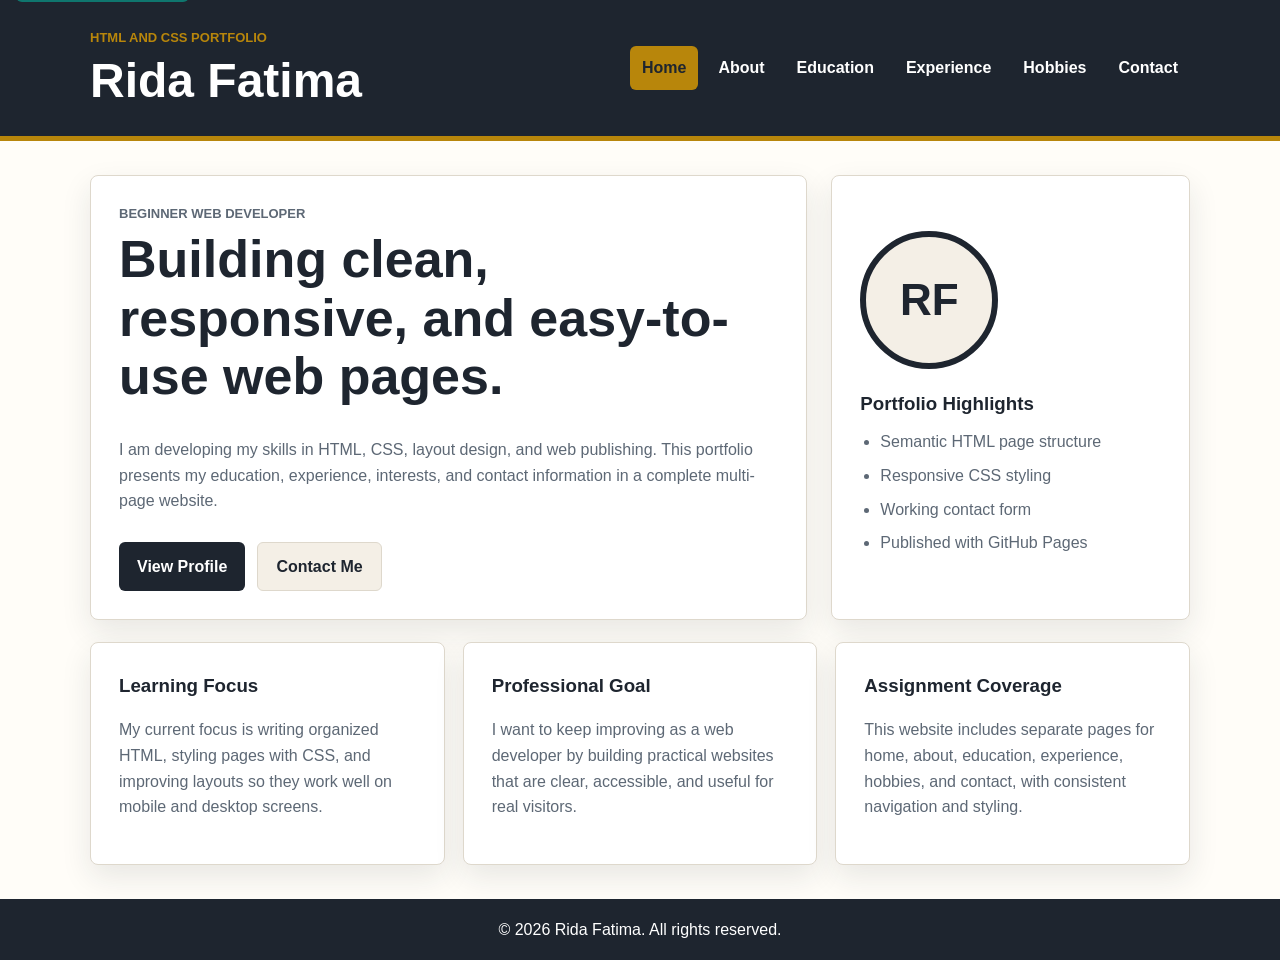
<file: index.html>
<!DOCTYPE html>
<html lang="en">
<head>
    <meta charset="UTF-8">
    <meta name="viewport" content="width=device-width, initial-scale=1.0">
    <meta name="description" content="Portfolio website for Rida Fatima, a beginner web developer learning HTML, CSS, responsive design, and user-friendly web layouts.">
    <title>Rida Fatima | Portfolio</title>
    <link rel="stylesheet" href="styles.css">
</head>
<body>
    <a class="skip-link" href="#main-content">Skip to main content</a>

    <header class="site-header">
        <div class="header-inner">
            <div>
                <p class="eyebrow">HTML and CSS Portfolio</p>
                <h1>Rida Fatima</h1>
            </div>
            <nav aria-label="Main navigation">
                <a class="active" href="./index.html" aria-current="page">Home</a>
                <a href="./ABOUT.html">About</a>
                <a href="./EDUCATION.html">Education</a>
                <a href="./EXPERIENCE.html">Experience</a>
                <a href="./HOBBIES.html">Hobbies</a>
                <a href="./CONTACT.html">Contact</a>
            </nav>
        </div>
    </header>

    <main id="main-content">
        <section class="hero">
            <div class="hero-content">
                <p class="eyebrow">Beginner Web Developer</p>
                <h2>Building clean, responsive, and easy-to-use web pages.</h2>
                <p>I am developing my skills in HTML, CSS, layout design, and web publishing. This portfolio presents my education, experience, interests, and contact information in a complete multi-page website.</p>
                <div class="hero-actions">
                    <a class="button" href="./ABOUT.html">View Profile</a>
                    <a class="button secondary" href="./CONTACT.html">Contact Me</a>
                </div>
            </div>
            <div class="profile-panel" aria-label="Profile summary">
                <div class="profile-placeholder">RF</div>
                <h3>Portfolio Highlights</h3>
                <ul>
                    <li>Semantic HTML page structure</li>
                    <li>Responsive CSS styling</li>
                    <li>Working contact form</li>
                    <li>Published with GitHub Pages</li>
                </ul>
            </div>
        </section>

        <section class="section-grid" aria-label="Portfolio overview">
            <article class="info-card">
                <h3>Learning Focus</h3>
                <p>My current focus is writing organized HTML, styling pages with CSS, and improving layouts so they work well on mobile and desktop screens.</p>
            </article>
            <article class="info-card">
                <h3>Professional Goal</h3>
                <p>I want to keep improving as a web developer by building practical websites that are clear, accessible, and useful for real visitors.</p>
            </article>
            <article class="info-card">
                <h3>Assignment Coverage</h3>
                <p>This website includes separate pages for home, about, education, experience, hobbies, and contact, with consistent navigation and styling.</p>
            </article>
        </section>
    </main>

    <footer>
        <p>&copy; 2026 Rida Fatima. All rights reserved.</p>
    </footer>
</body>
</html>
</file>
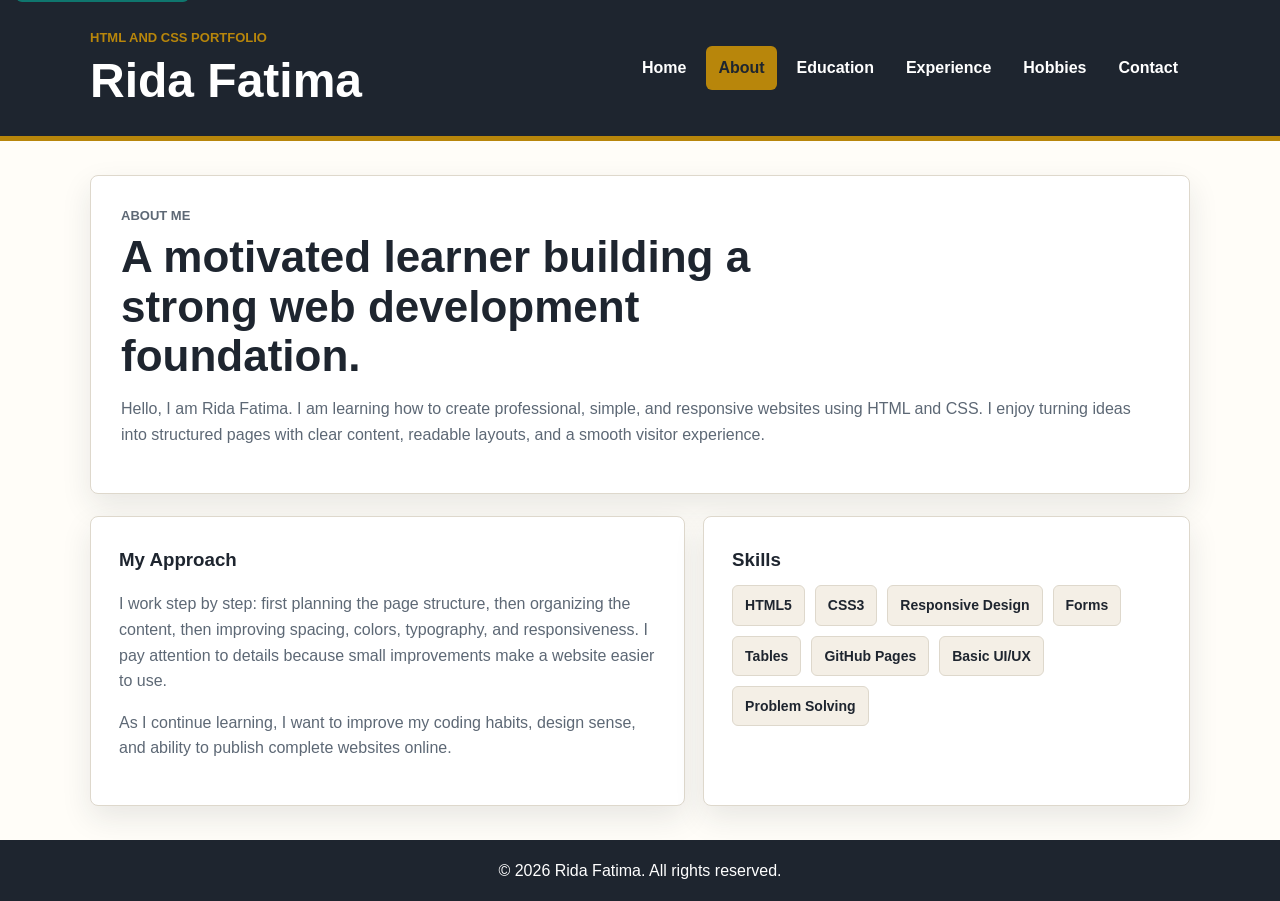
<file: ABOUT.html>
<!DOCTYPE html>
<html lang="en">
<head>
    <meta charset="UTF-8">
    <meta name="viewport" content="width=device-width, initial-scale=1.0">
    <meta name="description" content="About Rida Fatima, a beginner web developer focused on HTML, CSS, responsive design, and clean website layouts.">
    <title>About | Rida Fatima Portfolio</title>
    <link rel="stylesheet" href="styles.css">
</head>
<body>
    <a class="skip-link" href="#main-content">Skip to main content</a>

    <header class="site-header">
        <div class="header-inner">
            <div>
                <p class="eyebrow">HTML and CSS Portfolio</p>
                <h1>Rida Fatima</h1>
            </div>
            <nav aria-label="Main navigation">
                <a href="./index.html">Home</a>
                <a class="active" href="./ABOUT.html" aria-current="page">About</a>
                <a href="./EDUCATION.html">Education</a>
                <a href="./EXPERIENCE.html">Experience</a>
                <a href="./HOBBIES.html">Hobbies</a>
                <a href="./CONTACT.html">Contact</a>
            </nav>
        </div>
    </header>

    <main id="main-content">
        <section class="page-intro">
            <p class="eyebrow">About Me</p>
            <h2>A motivated learner building a strong web development foundation.</h2>
            <p>Hello, I am Rida Fatima. I am learning how to create professional, simple, and responsive websites using HTML and CSS. I enjoy turning ideas into structured pages with clear content, readable layouts, and a smooth visitor experience.</p>
        </section>

        <section class="two-column">
            <article class="panel">
                <h3>My Approach</h3>
                <p>I work step by step: first planning the page structure, then organizing the content, then improving spacing, colors, typography, and responsiveness. I pay attention to details because small improvements make a website easier to use.</p>
                <p>As I continue learning, I want to improve my coding habits, design sense, and ability to publish complete websites online.</p>
            </article>

            <article class="panel">
                <h3>Skills</h3>
                <div class="skills-list" aria-label="Skill list">
                    <span class="skill">HTML5</span>
                    <span class="skill">CSS3</span>
                    <span class="skill">Responsive Design</span>
                    <span class="skill">Forms</span>
                    <span class="skill">Tables</span>
                    <span class="skill">GitHub Pages</span>
                    <span class="skill">Basic UI/UX</span>
                    <span class="skill">Problem Solving</span>
                </div>
            </article>
        </section>
    </main>

    <footer>
        <p>&copy; 2026 Rida Fatima. All rights reserved.</p>
    </footer>
</body>
</html>
</file>
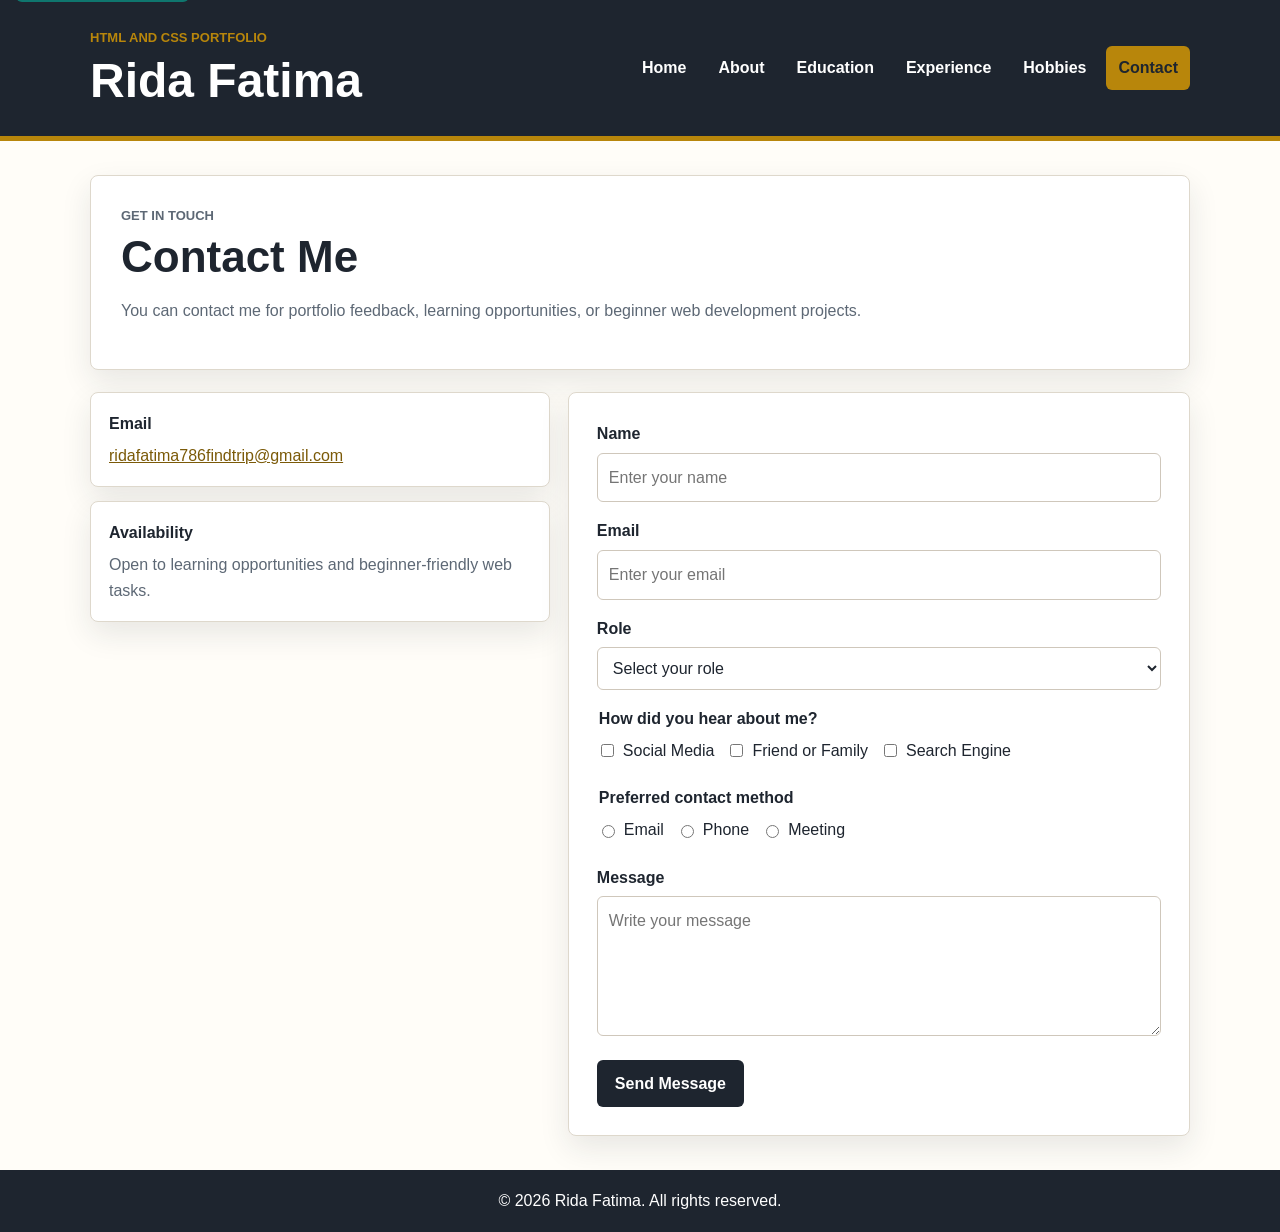
<file: CONTACT.html>
<!DOCTYPE html>
<html lang="en">
<head>
    <meta charset="UTF-8">
    <meta name="viewport" content="width=device-width, initial-scale=1.0">
    <meta name="description" content="Contact form and contact details for Rida Fatima.">
    <title>Contact | Rida Fatima Portfolio</title>
    <link rel="stylesheet" href="styles.css">
</head>
<body>
    <a class="skip-link" href="#main-content">Skip to main content</a>

    <header class="site-header">
        <div class="header-inner">
            <div>
                <p class="eyebrow">HTML and CSS Portfolio</p>
                <h1>Rida Fatima</h1>
            </div>
            <nav aria-label="Main navigation">
                <a href="./index.html">Home</a>
                <a href="./ABOUT.html">About</a>
                <a href="./EDUCATION.html">Education</a>
                <a href="./EXPERIENCE.html">Experience</a>
                <a href="./HOBBIES.html">Hobbies</a>
                <a class="active" href="./CONTACT.html" aria-current="page">Contact</a>
            </nav>
        </div>
    </header>

    <main id="main-content">
        <section class="page-intro">
            <p class="eyebrow">Get In Touch</p>
            <h2>Contact Me</h2>
            <p>You can contact me for portfolio feedback, learning opportunities, or beginner web development projects.</p>
        </section>

        <section class="contact-layout">
            <div class="contact-details">
                <article class="contact-card">
                    <strong>Email</strong>
                    <a href="mailto:ridafatima786findtrip@gmail.com">ridafatima786findtrip@gmail.com</a>
                </article>
                <article class="contact-card">
                    <strong>Availability</strong>
                    <p>Open to learning opportunities and beginner-friendly web tasks.</p>
                </article>
            </div>

            <form action="https://formsubmit.co/ridafatima786findtrip@gmail.com" method="POST">
                <input type="hidden" name="_subject" value="New portfolio contact message">
                <input type="hidden" name="_captcha" value="false">
                <input type="hidden" name="_template" value="table">

                <div class="form-group">
                    <label for="name">Name</label>
                    <input type="text" id="name" name="name" placeholder="Enter your name" autocomplete="name" required>
                </div>

                <div class="form-group">
                    <label for="email">Email</label>
                    <input type="email" id="email" name="email" placeholder="Enter your email" autocomplete="email" required>
                </div>

                <div class="form-group">
                    <label for="role">Role</label>
                    <select id="role" name="role" required>
                        <option value="">Select your role</option>
                        <option value="Student">Student</option>
                        <option value="Professional">Professional</option>
                        <option value="Employer">Employer</option>
                        <option value="Teacher">Teacher</option>
                        <option value="Other">Other</option>
                    </select>
                </div>

                <fieldset class="form-group">
                    <legend>How did you hear about me?</legend>
                    <div class="option-group">
                        <label><input type="checkbox" name="source" value="Social Media"> Social Media</label>
                        <label><input type="checkbox" name="source" value="Friend or Family"> Friend or Family</label>
                        <label><input type="checkbox" name="source" value="Search Engine"> Search Engine</label>
                    </div>
                </fieldset>

                <fieldset class="form-group">
                    <legend>Preferred contact method</legend>
                    <div class="option-group">
                        <label><input type="radio" name="contact_method" value="Email" required> Email</label>
                        <label><input type="radio" name="contact_method" value="Phone"> Phone</label>
                        <label><input type="radio" name="contact_method" value="Meeting"> Meeting</label>
                    </div>
                </fieldset>

                <div class="form-group">
                    <label for="message">Message</label>
                    <textarea id="message" name="message" placeholder="Write your message" required></textarea>
                </div>

                <button type="submit">Send Message</button>
            </form>
        </section>
    </main>

    <footer>
        <p>&copy; 2026 Rida Fatima. All rights reserved.</p>
    </footer>
</body>
</html>
</file>
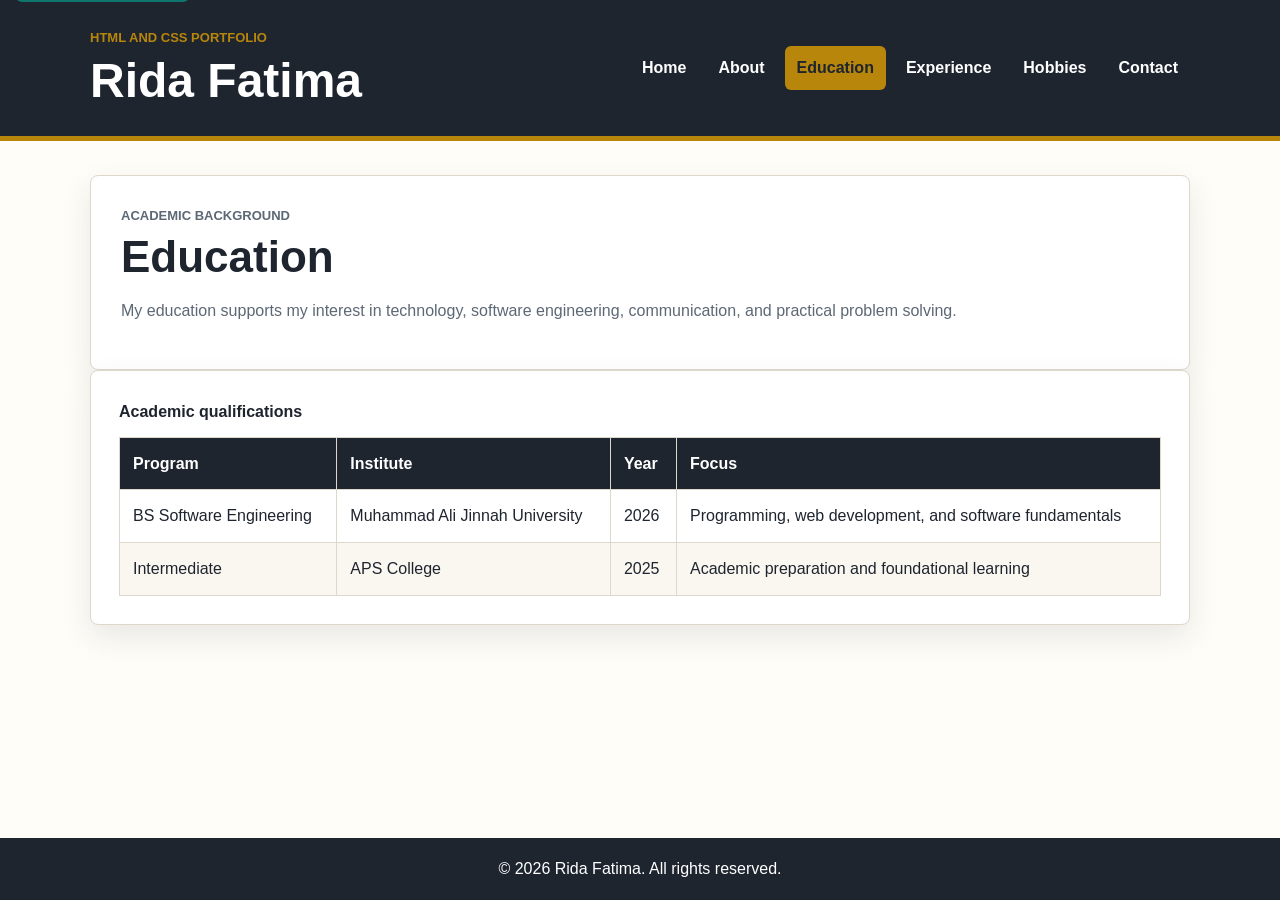
<file: EDUCATION.html>
<!DOCTYPE html>
<html lang="en">
<head>
    <meta charset="UTF-8">
    <meta name="viewport" content="width=device-width, initial-scale=1.0">
    <meta name="description" content="Education details for Rida Fatima, including software engineering studies and academic background.">
    <title>Education | Rida Fatima Portfolio</title>
    <link rel="stylesheet" href="styles.css">
</head>
<body>
    <a class="skip-link" href="#main-content">Skip to main content</a>

    <header class="site-header">
        <div class="header-inner">
            <div>
                <p class="eyebrow">HTML and CSS Portfolio</p>
                <h1>Rida Fatima</h1>
            </div>
            <nav aria-label="Main navigation">
                <a href="./index.html">Home</a>
                <a href="./ABOUT.html">About</a>
                <a class="active" href="./EDUCATION.html" aria-current="page">Education</a>
                <a href="./EXPERIENCE.html">Experience</a>
                <a href="./HOBBIES.html">Hobbies</a>
                <a href="./CONTACT.html">Contact</a>
            </nav>
        </div>
    </header>

    <main id="main-content">
        <section class="page-intro">
            <p class="eyebrow">Academic Background</p>
            <h2>Education</h2>
            <p>My education supports my interest in technology, software engineering, communication, and practical problem solving.</p>
        </section>

        <section class="panel table-panel">
            <div class="table-wrapper">
                <table>
                    <caption>Academic qualifications</caption>
                    <thead>
                        <tr>
                            <th scope="col">Program</th>
                            <th scope="col">Institute</th>
                            <th scope="col">Year</th>
                            <th scope="col">Focus</th>
                        </tr>
                    </thead>
                    <tbody>
                        <tr>
                            <td>BS Software Engineering</td>
                            <td>Muhammad Ali Jinnah University</td>
                            <td>2026</td>
                            <td>Programming, web development, and software fundamentals</td>
                        </tr>
                        <tr>
                            <td>Intermediate</td>
                            <td>APS College</td>
                            <td>2025</td>
                            <td>Academic preparation and foundational learning</td>
                        </tr>
                    </tbody>
                </table>
            </div>
        </section>
    </main>

    <footer>
        <p>&copy; 2026 Rida Fatima. All rights reserved.</p>
    </footer>
</body>
</html>
</file>
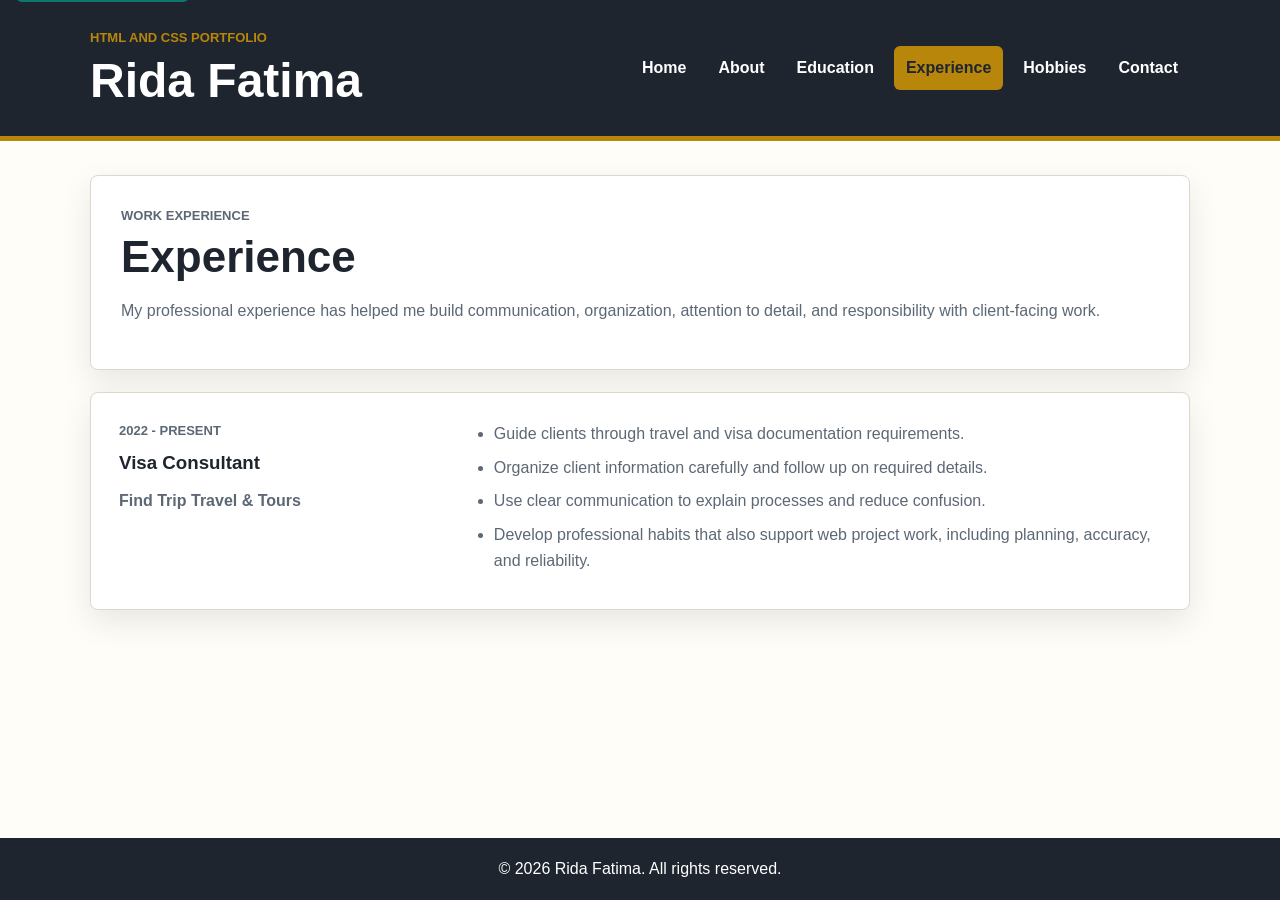
<file: EXPERIENCE.html>
<!DOCTYPE html>
<html lang="en">
<head>
    <meta charset="UTF-8">
    <meta name="viewport" content="width=device-width, initial-scale=1.0">
    <meta name="description" content="Experience details for Rida Fatima, including professional communication, documentation, and client support experience.">
    <title>Experience | Rida Fatima Portfolio</title>
    <link rel="stylesheet" href="styles.css">
</head>
<body>
    <a class="skip-link" href="#main-content">Skip to main content</a>

    <header class="site-header">
        <div class="header-inner">
            <div>
                <p class="eyebrow">HTML and CSS Portfolio</p>
                <h1>Rida Fatima</h1>
            </div>
            <nav aria-label="Main navigation">
                <a href="./index.html">Home</a>
                <a href="./ABOUT.html">About</a>
                <a href="./EDUCATION.html">Education</a>
                <a class="active" href="./EXPERIENCE.html" aria-current="page">Experience</a>
                <a href="./HOBBIES.html">Hobbies</a>
                <a href="./CONTACT.html">Contact</a>
            </nav>
        </div>
    </header>

    <main id="main-content">
        <section class="page-intro">
            <p class="eyebrow">Work Experience</p>
            <h2>Experience</h2>
            <p>My professional experience has helped me build communication, organization, attention to detail, and responsibility with client-facing work.</p>
        </section>

        <section class="timeline">
            <article class="timeline-item">
                <div>
                    <p class="eyebrow">2022 - Present</p>
                    <h3>Visa Consultant</h3>
                    <p class="company">Find Trip Travel & Tours</p>
                </div>
                <ul>
                    <li>Guide clients through travel and visa documentation requirements.</li>
                    <li>Organize client information carefully and follow up on required details.</li>
                    <li>Use clear communication to explain processes and reduce confusion.</li>
                    <li>Develop professional habits that also support web project work, including planning, accuracy, and reliability.</li>
                </ul>
            </article>
        </section>
    </main>

    <footer>
        <p>&copy; 2026 Rida Fatima. All rights reserved.</p>
    </footer>
</body>
</html>
</file>
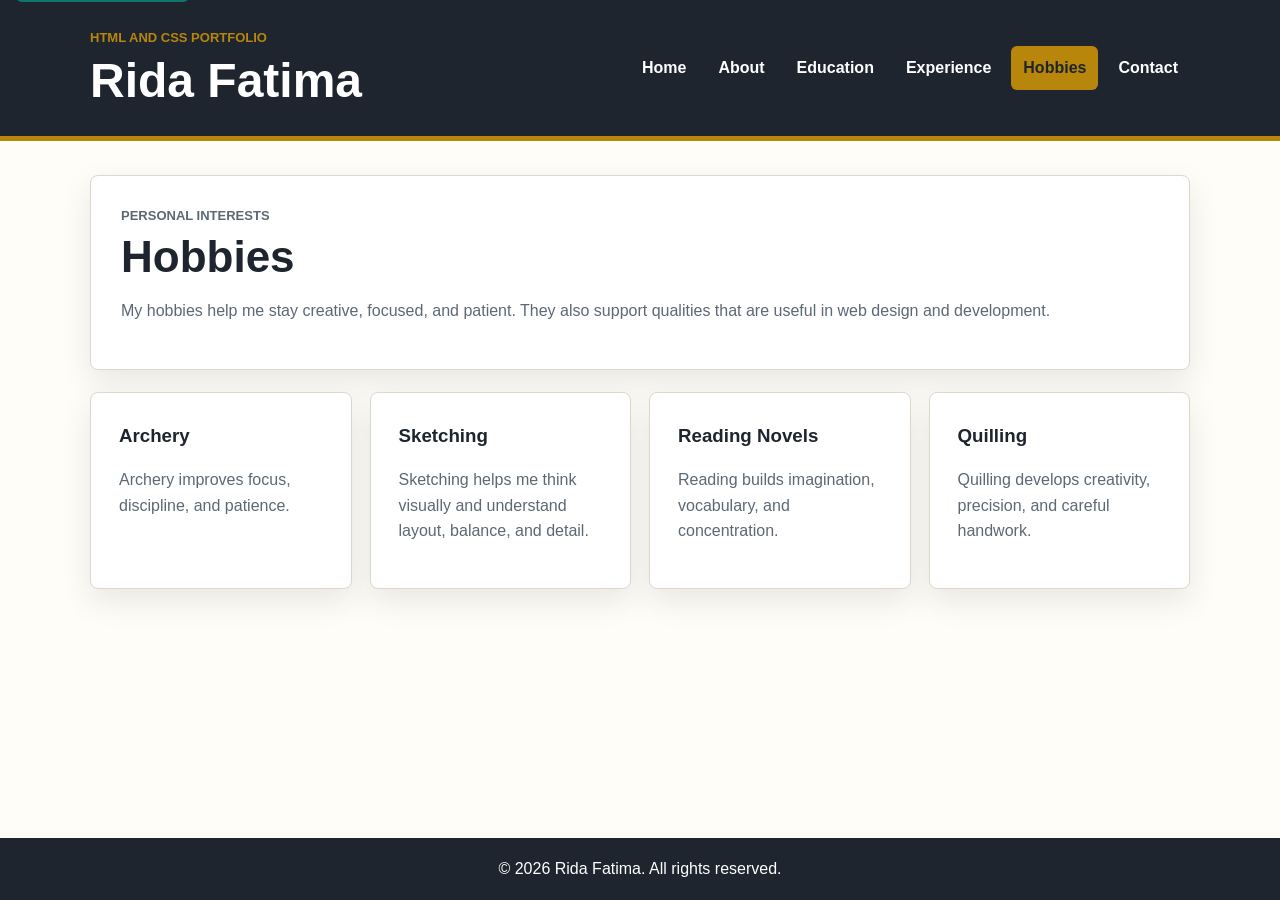
<file: HOBBIES.html>
<!DOCTYPE html>
<html lang="en">
<head>
    <meta charset="UTF-8">
    <meta name="viewport" content="width=device-width, initial-scale=1.0">
    <meta name="description" content="Hobbies and personal interests of Rida Fatima, including archery, sketching, reading, and quilling.">
    <title>Hobbies | Rida Fatima Portfolio</title>
    <link rel="stylesheet" href="styles.css">
</head>
<body>
    <a class="skip-link" href="#main-content">Skip to main content</a>

    <header class="site-header">
        <div class="header-inner">
            <div>
                <p class="eyebrow">HTML and CSS Portfolio</p>
                <h1>Rida Fatima</h1>
            </div>
            <nav aria-label="Main navigation">
                <a href="./index.html">Home</a>
                <a href="./ABOUT.html">About</a>
                <a href="./EDUCATION.html">Education</a>
                <a href="./EXPERIENCE.html">Experience</a>
                <a class="active" href="./HOBBIES.html" aria-current="page">Hobbies</a>
                <a href="./CONTACT.html">Contact</a>
            </nav>
        </div>
    </header>

    <main id="main-content">
        <section class="page-intro">
            <p class="eyebrow">Personal Interests</p>
            <h2>Hobbies</h2>
            <p>My hobbies help me stay creative, focused, and patient. They also support qualities that are useful in web design and development.</p>
        </section>

        <section class="section-grid hobbies-grid" aria-label="Hobbies list">
            <article class="info-card">
                <h3>Archery</h3>
                <p>Archery improves focus, discipline, and patience.</p>
            </article>
            <article class="info-card">
                <h3>Sketching</h3>
                <p>Sketching helps me think visually and understand layout, balance, and detail.</p>
            </article>
            <article class="info-card">
                <h3>Reading Novels</h3>
                <p>Reading builds imagination, vocabulary, and concentration.</p>
            </article>
            <article class="info-card">
                <h3>Quilling</h3>
                <p>Quilling develops creativity, precision, and careful handwork.</p>
            </article>
        </section>
    </main>

    <footer>
        <p>&copy; 2026 Rida Fatima. All rights reserved.</p>
    </footer>
</body>
</html>
</file>
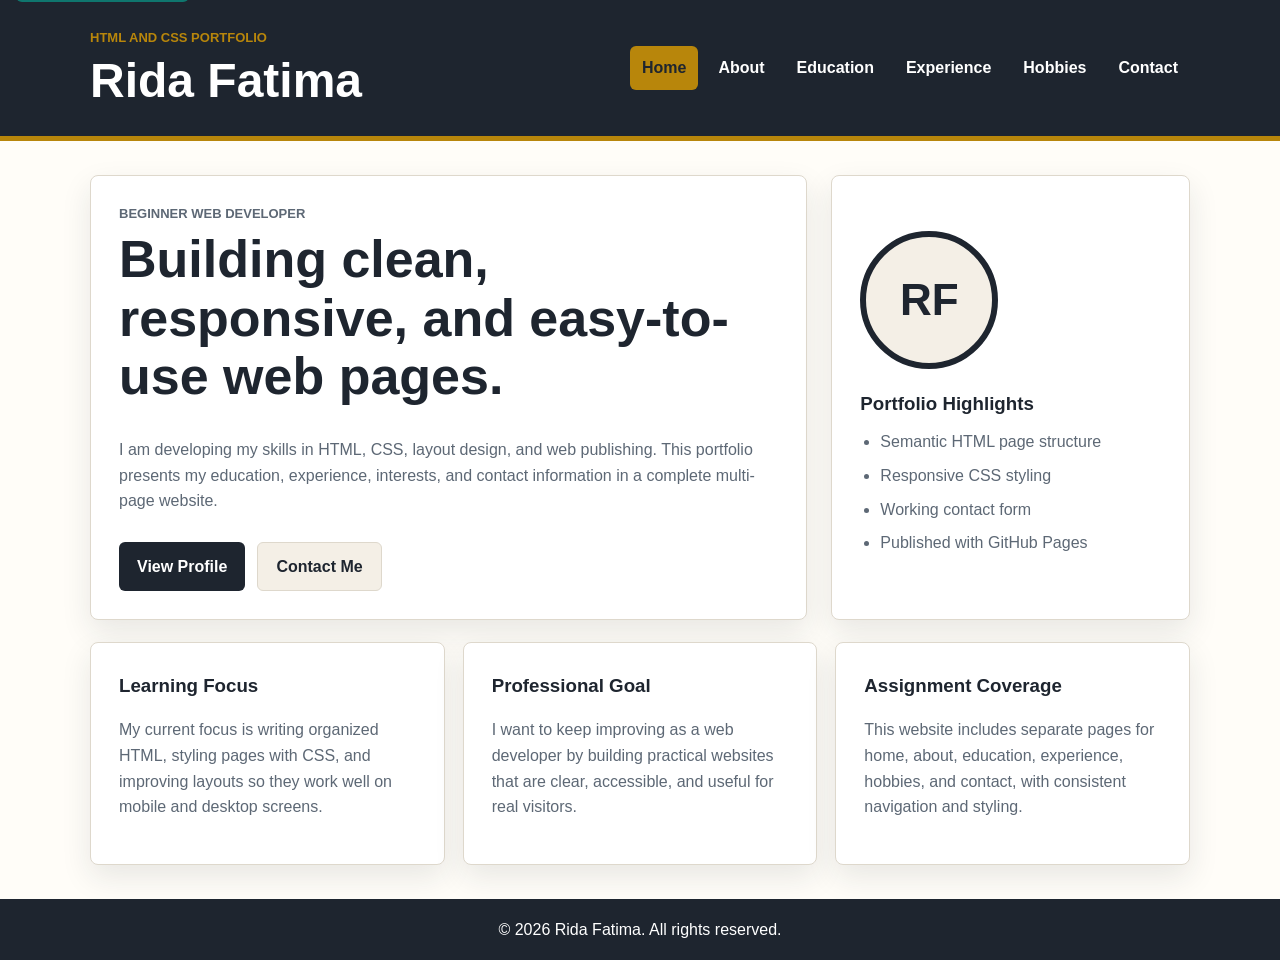
<file: HOME.html>
<!DOCTYPE html>
<html lang="en">
<head>
    <meta charset="UTF-8">
    <meta name="viewport" content="width=device-width, initial-scale=1.0">
    <meta http-equiv="refresh" content="0; url=index.html">
    <title>Redirecting | Rida Fatima Portfolio</title>
    <link rel="canonical" href="./index.html">
    <link rel="stylesheet" href="styles.css">
</head>
<body class="redirect-page">
    <main>
        <section class="panel">
            <h1>Redirecting to Home</h1>
            <p>If the page does not open automatically, <a href="./index.html">go to the home page</a>.</p>
        </section>
    </main>
</body>
</html>
</file>
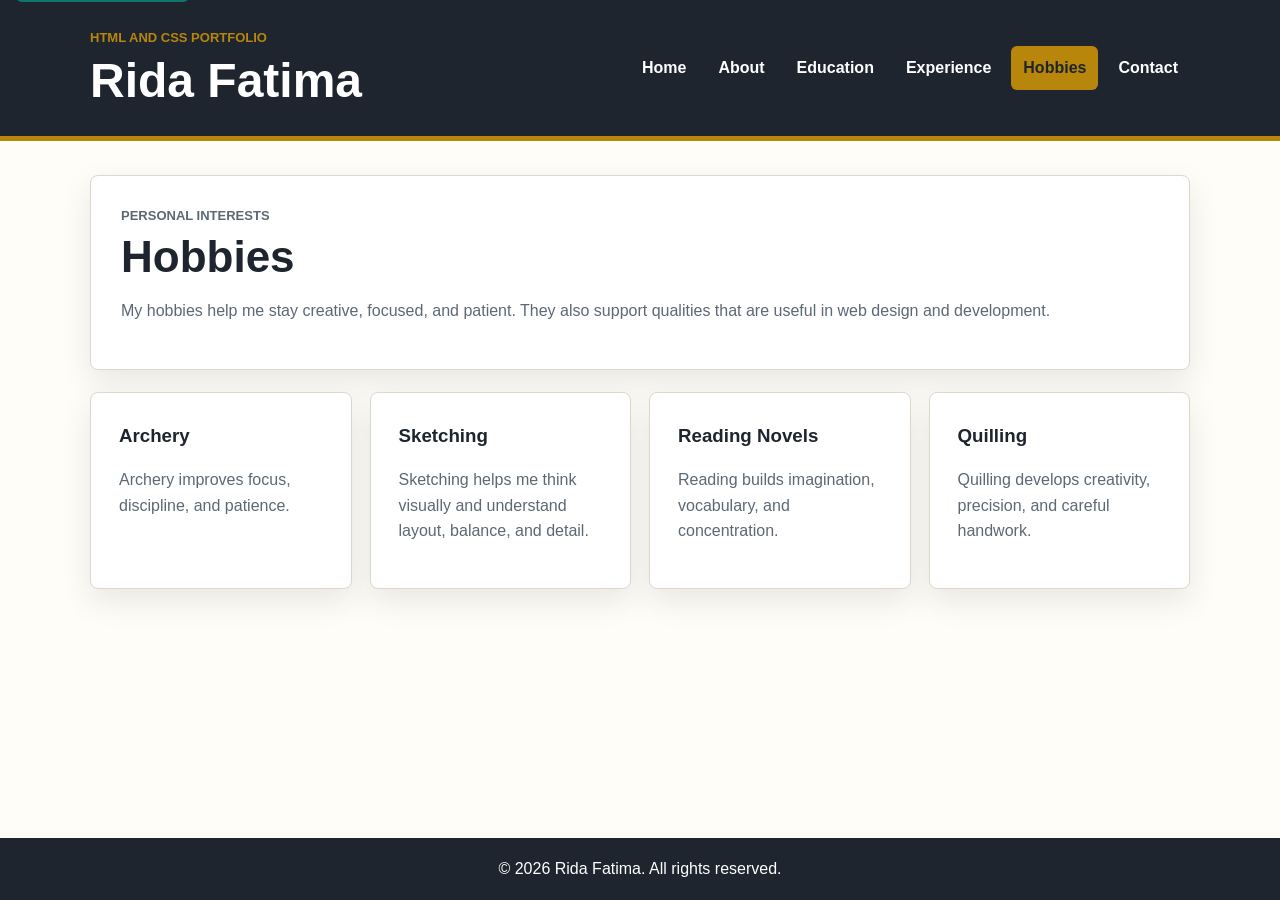
<file: HOOBIES.html>
<!DOCTYPE html>
<html lang="en">
<head>
    <meta charset="UTF-8">
    <meta name="viewport" content="width=device-width, initial-scale=1.0">
    <meta http-equiv="refresh" content="0; url=HOBBIES.html">
    <title>Redirecting | Rida Fatima Portfolio</title>
    <link rel="canonical" href="./HOBBIES.html">
    <link rel="stylesheet" href="styles.css">
</head>
<body class="redirect-page">
    <main>
        <section class="panel">
            <h1>Redirecting to Hobbies</h1>
            <p>If the page does not open automatically, <a href="./HOBBIES.html">go to the hobbies page</a>.</p>
        </section>
    </main>
</body>
</html>
</file>
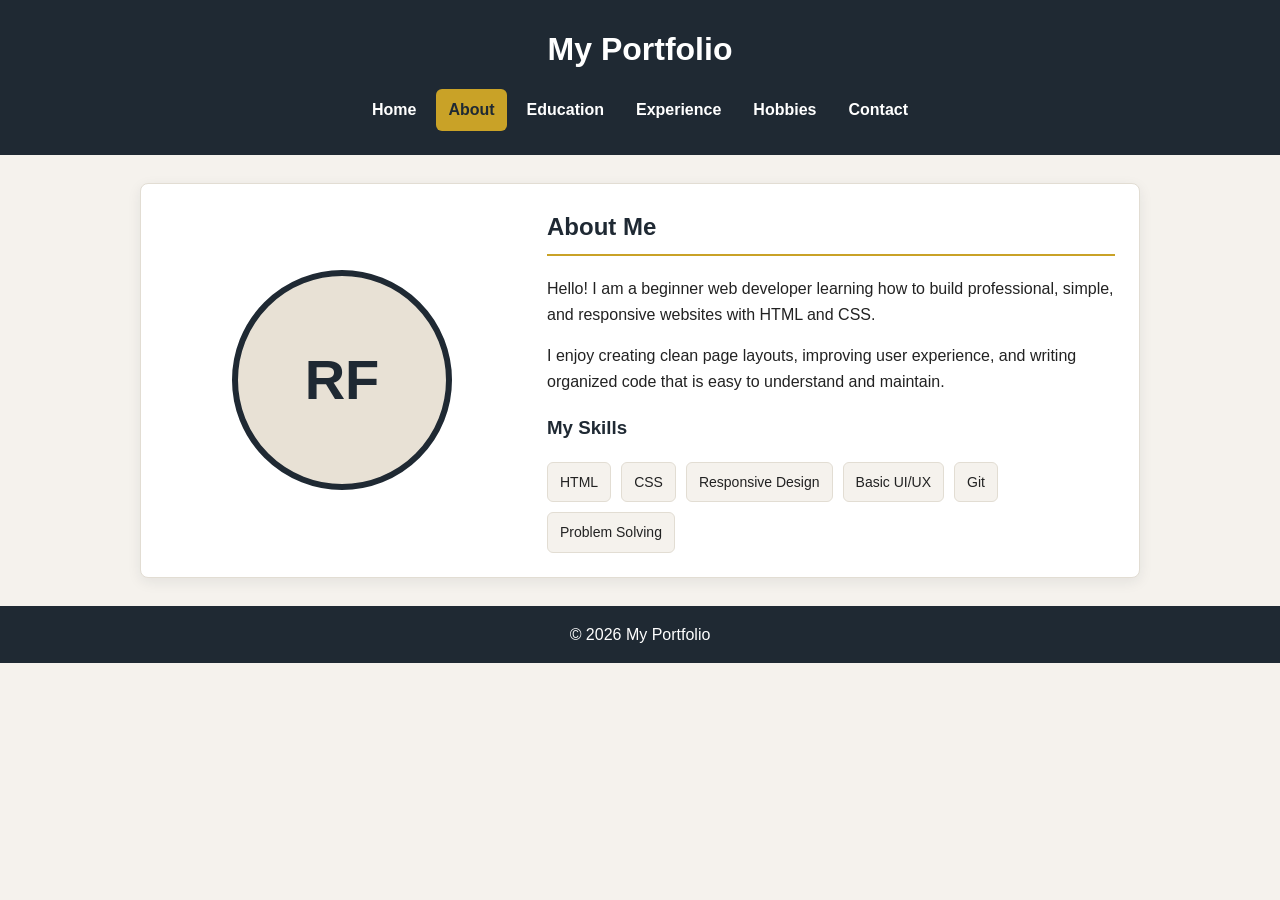
<file: PORTFOLIO/ABOUT.html>
<!DOCTYPE html>
<html lang="en">
<head>
    <meta charset="UTF-8">
    <meta name="viewport" content="width=device-width, initial-scale=1.0">
    <title>About | My Portfolio</title>
    <link rel="stylesheet" href="styles.css">
</head>
<body>
    <header>
        <h1>My Portfolio</h1>
        <nav>
            <a href="./HOME.html">Home</a>
            <a class="active" href="./ABOUT.html">About</a>
            <a href="./EDUCATION.html">Education</a>
            <a href="./EXPERIENCE.html">Experience</a>
            <a href="./HOBBIES.html">Hobbies</a>
            <a href="./CONTACT.html">Contact</a>
        </nav>
    </header>

    <main>
        <section id="about">
            <div class="about-container">
                <div class="profile-img">
                    <div class="profile-placeholder">RF</div>
                </div>
                <div class="bio">
                    <h2>About Me</h2>
                    <p>Hello! I am a beginner web developer learning how to build professional, simple, and responsive websites with HTML and CSS.</p>
                    <p>I enjoy creating clean page layouts, improving user experience, and writing organized code that is easy to understand and maintain.</p>

                    <div class="skills">
                        <h3>My Skills</h3>
                        <div class="skills-list">
                            <span class="skill">HTML</span>
                            <span class="skill">CSS</span>
                            <span class="skill">Responsive Design</span>
                            <span class="skill">Basic UI/UX</span>
                            <span class="skill">Git</span>
                            <span class="skill">Problem Solving</span>
                        </div>
                    </div>
                </div>
            </div>
        </section>
    </main>

    <footer>
        <p>&copy; 2026 My Portfolio</p>
    </footer>
</body>
</html>
</file>
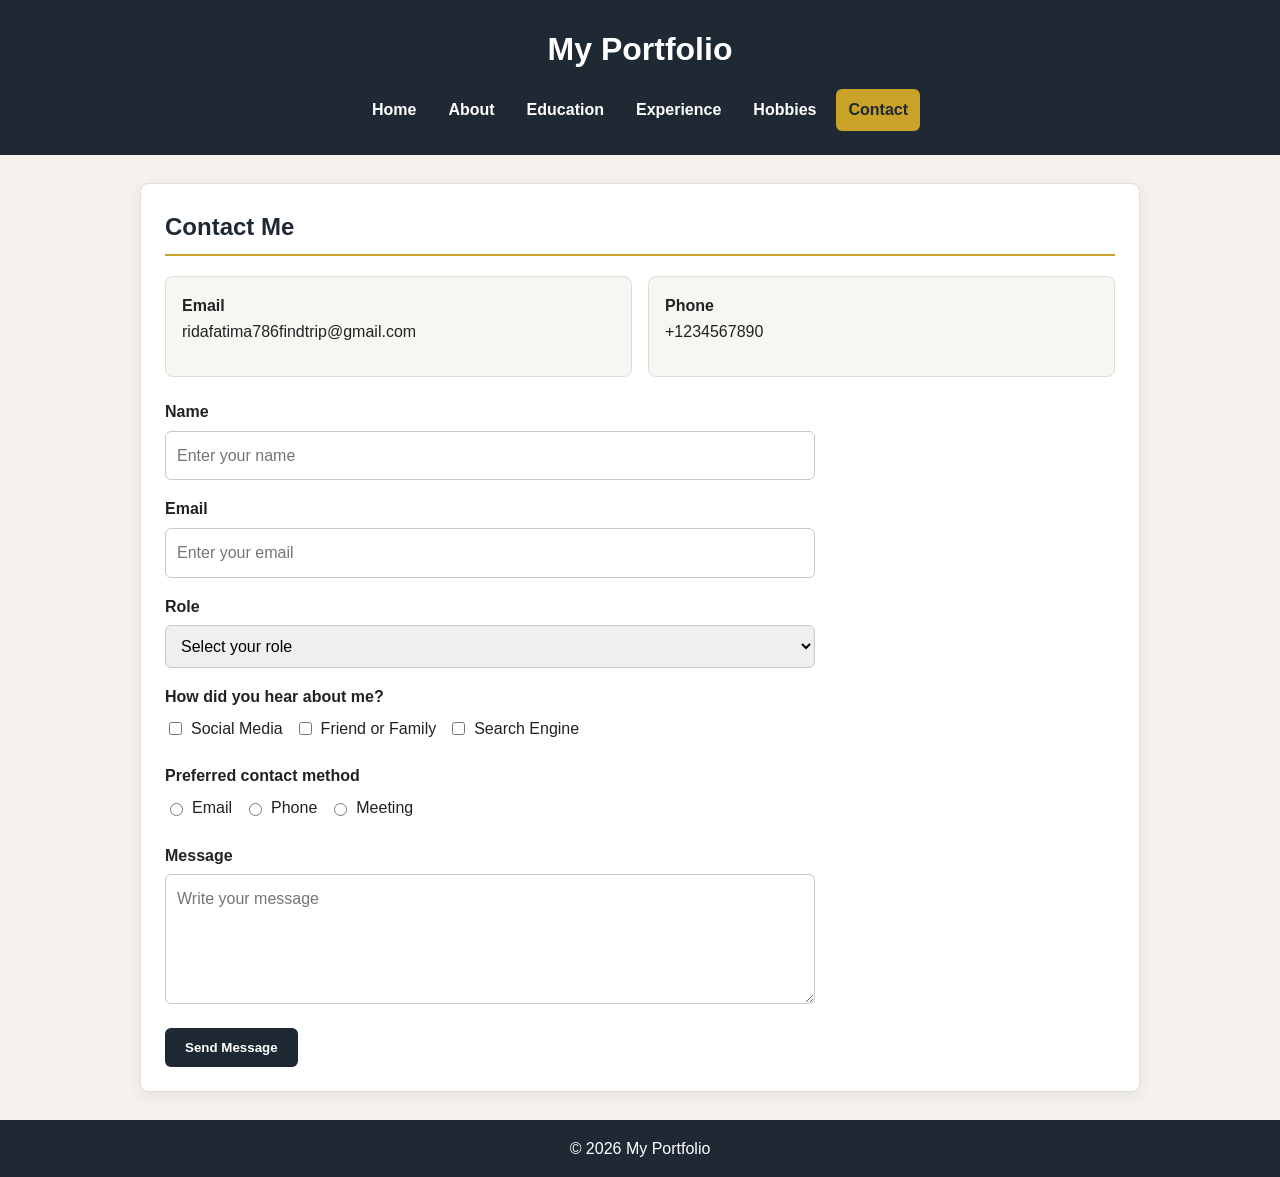
<file: PORTFOLIO/CONTACT.html>
<!DOCTYPE html>
<html lang="en">
<head>
    <meta charset="UTF-8">
    <meta name="viewport" content="width=device-width, initial-scale=1.0">
    <title>Contact | My Portfolio</title>
    <link rel="stylesheet" href="styles.css">
</head>
<body>
    <header>
        <h1>My Portfolio</h1>
        <nav>
            <a href="./HOME.html">Home</a>
            <a href="./ABOUT.html">About</a>
            <a href="./EDUCATION.html">Education</a>
            <a href="./EXPERIENCE.html">Experience</a>
            <a href="./HOBBIES.html">Hobbies</a>
            <a class="active" href="./CONTACT.html">Contact</a>
        </nav>
    </header>

    <main>
        <section id="contact">
            <h2>Contact Me</h2>

            <div class="contact-details">
                <div class="contact-card">
                    <strong>Email</strong>
                    <p>ridafatima786findtrip@gmail.com</p>
                </div>
                <div class="contact-card">
                    <strong>Phone</strong>
                    <p>+1234567890</p>
                </div>
            </div>

            <form action="https://formsubmit.co/ridafatima786findtrip@gmail.com" method="POST">
                <input type="hidden" name="_subject" value="New portfolio contact message">
                <input type="hidden" name="_captcha" value="false">
                <input type="hidden" name="_template" value="table">

                <div class="form-group">
                    <label for="name">Name</label>
                    <input type="text" id="name" name="name" placeholder="Enter your name" required>
                </div>

                <div class="form-group">
                    <label for="email">Email</label>
                    <input type="email" id="email" name="email" placeholder="Enter your email" required>
                </div>

                <div class="form-group">
                    <label for="role">Role</label>
                    <select id="role" name="role" required>
                        <option value="">Select your role</option>
                        <option value="Student">Student</option>
                        <option value="Professional">Professional</option>
                        <option value="Employer">Employer</option>
                        <option value="Other">Other</option>
                    </select>
                </div>

                <div class="form-group">
                    <label>How did you hear about me?</label>
                    <div class="option-group">
                        <label><input type="checkbox" name="source" value="Social Media"> Social Media</label>
                        <label><input type="checkbox" name="source" value="Friend or Family"> Friend or Family</label>
                        <label><input type="checkbox" name="source" value="Search Engine"> Search Engine</label>
                    </div>
                </div>

                <div class="form-group">
                    <label>Preferred contact method</label>
                    <div class="option-group">
                        <label><input type="radio" name="contact_method" value="Email" required> Email</label>
                        <label><input type="radio" name="contact_method" value="Phone"> Phone</label>
                        <label><input type="radio" name="contact_method" value="Meeting"> Meeting</label>
                    </div>
                </div>

                <div class="form-group">
                    <label for="message">Message</label>
                    <textarea id="message" name="message" placeholder="Write your message" required></textarea>
                </div>

                <button type="submit">Send Message</button>
            </form>
        </section>
    </main>

    <footer>
        <p>&copy; 2026 My Portfolio</p>
    </footer>
</body>
</html>
</file>
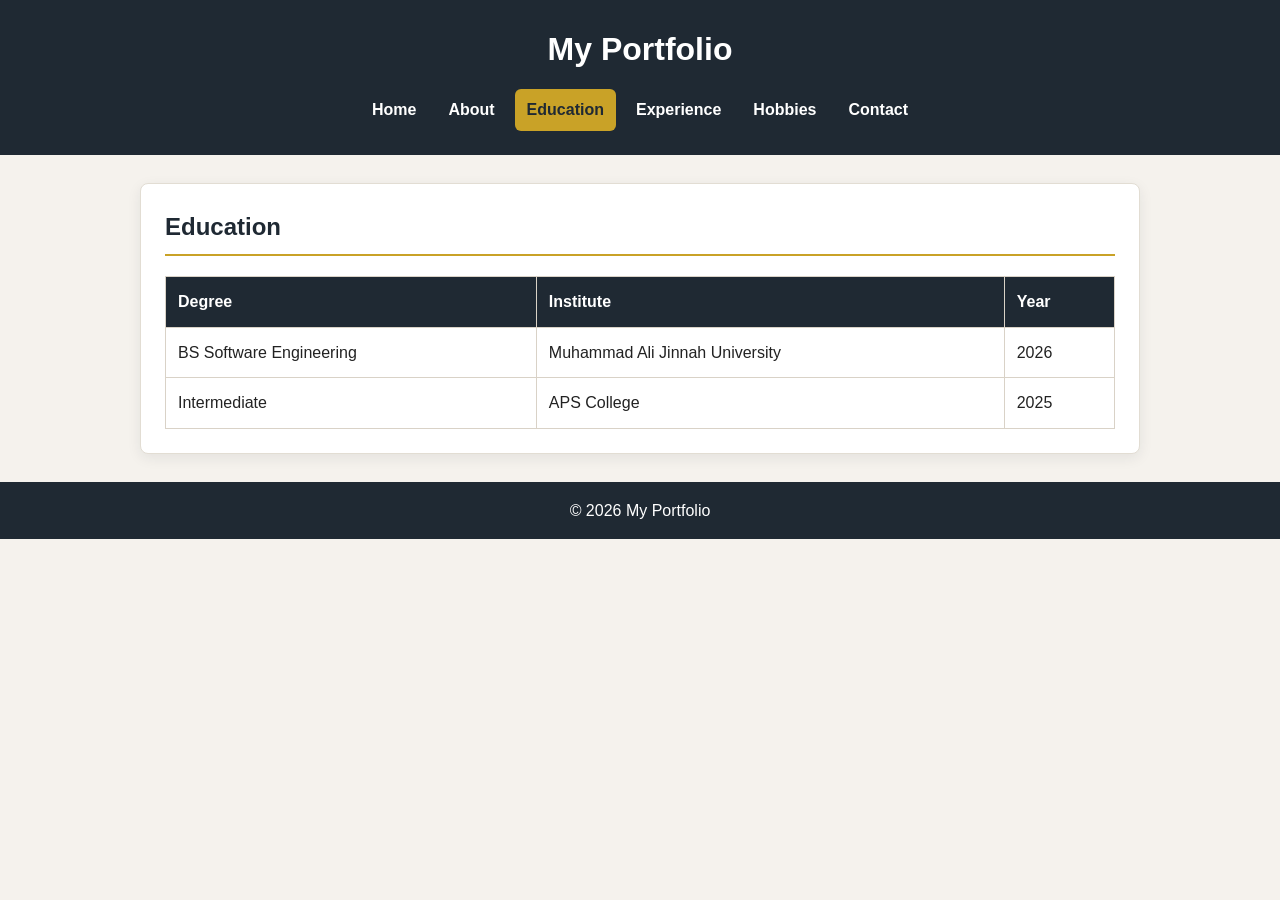
<file: PORTFOLIO/EDUCATION.html>
<!DOCTYPE html>
<html lang="en">
<head>
    <meta charset="UTF-8">
    <meta name="viewport" content="width=device-width, initial-scale=1.0">
    <title>Education | My Portfolio</title>
    <link rel="stylesheet" href="styles.css">
</head>
<body>
    <header>
        <h1>My Portfolio</h1>
        <nav>
            <a href="./HOME.html">Home</a>
            <a href="./ABOUT.html">About</a>
            <a class="active" href="./EDUCATION.html">Education</a>
            <a href="./EXPERIENCE.html">Experience</a>
            <a href="./HOBBIES.html">Hobbies</a>
            <a href="./CONTACT.html">Contact</a>
        </nav>
    </header>

    <main>
        <section id="education">
            <h2>Education</h2>
            <table>
                <thead>
                    <tr>
                        <th>Degree</th>
                        <th>Institute</th>
                        <th>Year</th>
                    </tr>
                </thead>
                <tbody>
                    <tr>
                        <td>BS Software Engineering</td>
                        <td>Muhammad Ali Jinnah University</td>
                        <td>2026</td>
                    </tr>
                    <tr>
                        <td>Intermediate</td>
                        <td>APS College</td>
                        <td>2025</td>
                    </tr>
                </tbody>
            </table>
        </section>
    </main>

    <footer>
        <p>&copy; 2026 My Portfolio</p>
    </footer>
</body>
</html>
</file>
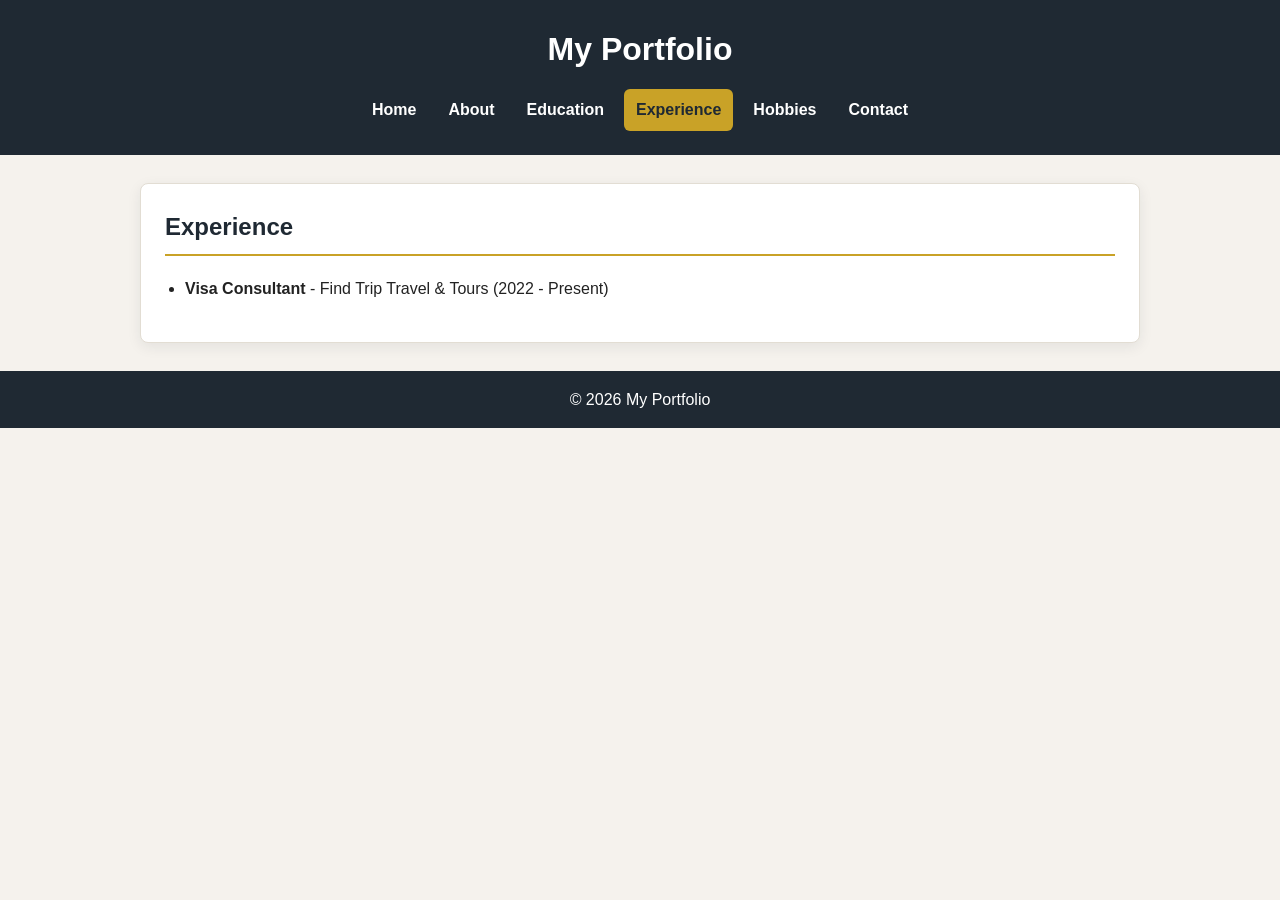
<file: PORTFOLIO/EXPERIENCE.html>
<!DOCTYPE html>
<html lang="en">
<head>
    <meta charset="UTF-8">
    <meta name="viewport" content="width=device-width, initial-scale=1.0">
    <title>Experience | My Portfolio</title>
    <link rel="stylesheet" href="styles.css">
</head>
<body>
    <header>
        <h1>My Portfolio</h1>
        <nav>
            <a href="./HOME.html">Home</a>
            <a href="./ABOUT.html">About</a>
            <a href="./EDUCATION.html">Education</a>
            <a class="active" href="./EXPERIENCE.html">Experience</a>
            <a href="./HOBBIES.html">Hobbies</a>
            <a href="./CONTACT.html">Contact</a>
        </nav>
    </header>

    <main>
        <section id="experience">
            <h2>Experience</h2>
            <ul class="list-card">
                <li><strong>Visa Consultant</strong> - Find Trip Travel & Tours (2022 - Present)</li>
            </ul>
        </section>
    </main>

    <footer>
        <p>&copy; 2026 My Portfolio</p>
    </footer>
</body>
</html>
</file>
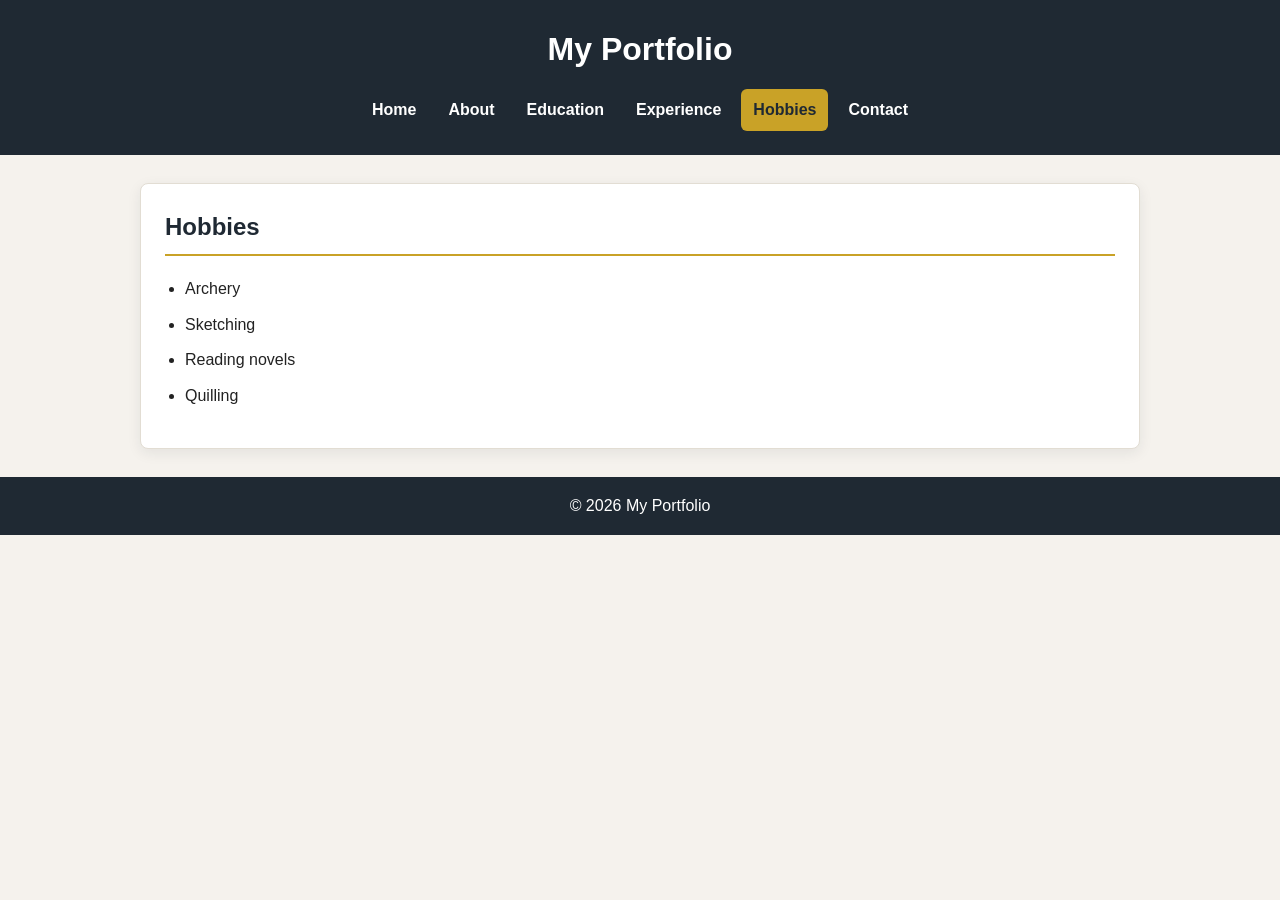
<file: PORTFOLIO/HOBBIES.html>
<!DOCTYPE html>
<html lang="en">
<head>
    <meta charset="UTF-8">
    <meta name="viewport" content="width=device-width, initial-scale=1.0">
    <title>Hobbies | My Portfolio</title>
    <link rel="stylesheet" href="styles.css">
</head>
<body>
    <header>
        <h1>My Portfolio</h1>
        <nav>
            <a href="./HOME.html">Home</a>
            <a href="./ABOUT.html">About</a>
            <a href="./EDUCATION.html">Education</a>
            <a href="./EXPERIENCE.html">Experience</a>
            <a class="active" href="./HOBBIES.html">Hobbies</a>
            <a href="./CONTACT.html">Contact</a>
        </nav>
    </header>

    <main>
        <section id="hobbies">
            <h2>Hobbies</h2>
            <ul class="list-card">
                <li>Archery</li>
                <li>Sketching</li>
                <li>Reading novels</li>
                <li>Quilling</li>
            </ul>
        </section>
    </main>

    <footer>
        <p>&copy; 2026 My Portfolio</p>
    </footer>
</body>
</html>
</file>
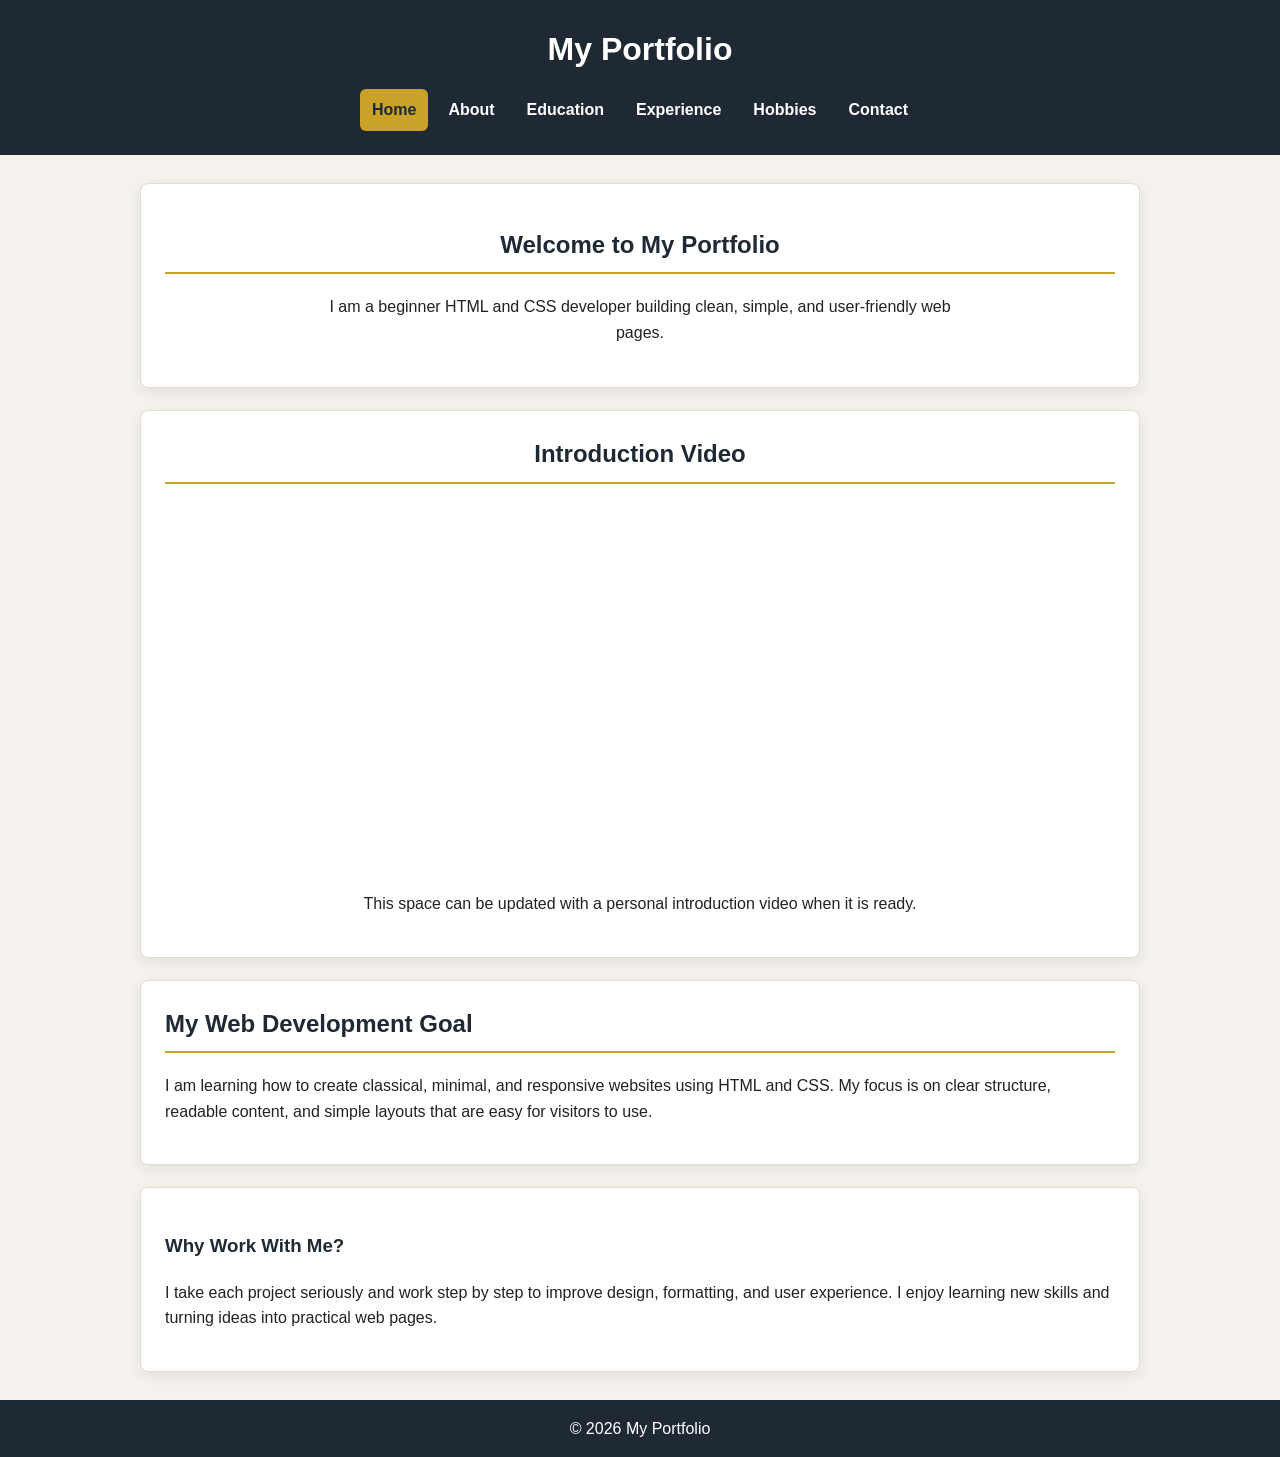
<file: PORTFOLIO/HOME.html>
<!DOCTYPE html>
<html lang="en">
<head>
    <meta charset="UTF-8">
    <meta name="viewport" content="width=device-width, initial-scale=1.0">
    <title>Home | My Portfolio</title>
    <link rel="stylesheet" href="styles.css">
</head>
<body>
    <header>
        <h1>My Portfolio</h1>
        <nav>
            <a class="active" href="./HOME.html">Home</a>
            <a href="./ABOUT.html">About</a>
            <a href="./EDUCATION.html">Education</a>
            <a href="./EXPERIENCE.html">Experience</a>
            <a href="./HOBBIES.html">Hobbies</a>
            <a href="./CONTACT.html">Contact</a>
        </nav>
    </header>

    <main>
        <section class="hero">
            <h2>Welcome to My Portfolio</h2>
            <p>I am a beginner HTML and CSS developer building clean, simple, and user-friendly web pages.</p>
        </section>

        <section class="video-container">
            <h2>Introduction Video</h2>
            <iframe src="https://www.youtube.com/embed/YOUR_VIDEO_ID" title="Introduction video" allowfullscreen></iframe>
            <p>This space can be updated with a personal introduction video when it is ready.</p>
        </section>

        <article>
            <h2>My Web Development Goal</h2>
            <p>I am learning how to create classical, minimal, and responsive websites using HTML and CSS. My focus is on clear structure, readable content, and simple layouts that are easy for visitors to use.</p>
        </article>

        <div class="content-box">
            <h3>Why Work With Me?</h3>
            <p>I take each project seriously and work step by step to improve design, formatting, and user experience. I enjoy learning new skills and turning ideas into practical web pages.</p>
        </div>
    </main>

    <footer>
        <p>&copy; 2026 My Portfolio</p>
    </footer>
</body>
</html>
</file>
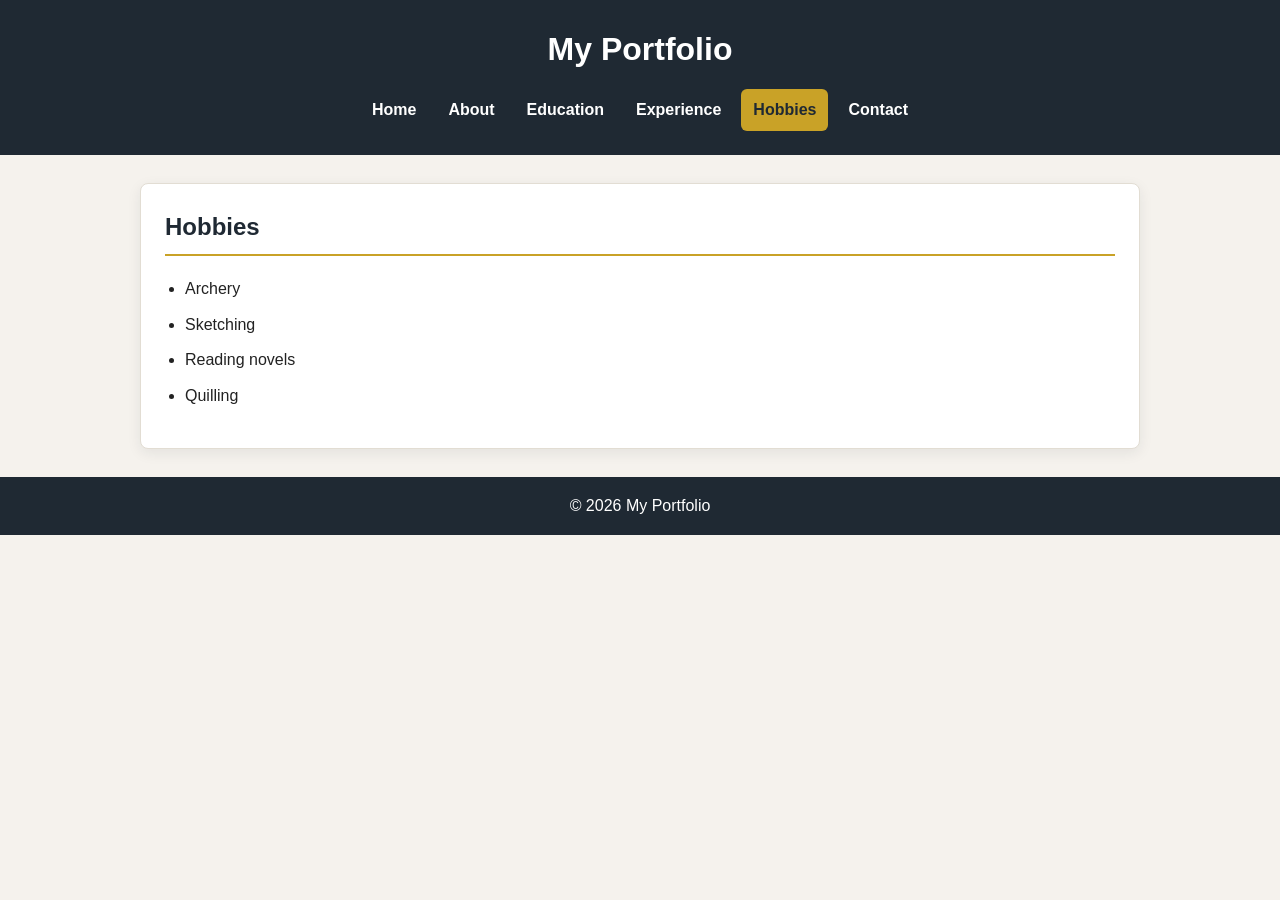
<file: PORTFOLIO/HOOBIES.html>
<!DOCTYPE html>
<html lang="en">
<head>
    <meta charset="UTF-8">
    <meta name="viewport" content="width=device-width, initial-scale=1.0">
    <title>Hobbies | My Portfolio</title>
    <meta http-equiv="refresh" content="0; url=HOBBIES.html">
    <link rel="stylesheet" href="styles.css">
</head>
<body>
    <header>
        <h1>My Portfolio</h1>
        <nav>
            <a href="./HOME.html">Home</a>
            <a href="./ABOUT.html">About</a>
            <a href="./EDUCATION.html">Education</a>
            <a href="./EXPERIENCE.html">Experience</a>
            <a class="active" href="./HOBBIES.html">Hobbies</a>
            <a href="./CONTACT.html">Contact</a>
        </nav>
    </header>

    <main>
        <section id="hobbies">
            <h2>Hobbies</h2>
            <ul class="list-card">
                <li>Archery</li>
                <li>Sketching</li>
                <li>Reading novels</li>
                <li>Quilling</li>
            </ul>
        </section>
    </main>

    <footer>
        <p>&copy; 2026 My Portfolio</p>
    </footer>
</body>
</html>
</file>
<file: styles.css>
:root {
    --ink: #1e252f;
    --muted: #5d6875;
    --paper: #fffdf8;
    --surface: #ffffff;
    --line: #ded8cc;
    --accent: #b8860b;
    --accent-dark: #7b5a08;
    --soft: #f4efe6;
    --focus: #0f766e;
    --shadow: 0 12px 30px rgba(30, 37, 47, 0.1);
}

* {
    box-sizing: border-box;
}

html {
    scroll-behavior: smooth;
}

body {
    min-height: 100vh;
    margin: 0;
    display: flex;
    flex-direction: column;
    font-family: Arial, Helvetica, sans-serif;
    line-height: 1.6;
    color: var(--ink);
    background: var(--paper);
}

a {
    color: inherit;
}

.skip-link {
    position: absolute;
    top: -44px;
    left: 16px;
    z-index: 10;
    background: var(--focus);
    color: #ffffff;
    padding: 10px 14px;
    border-radius: 6px;
    text-decoration: none;
}

.skip-link:focus {
    top: 12px;
}

.site-header {
    background: var(--ink);
    color: #ffffff;
    border-bottom: 5px solid var(--accent);
}

.header-inner {
    width: min(1100px, calc(100% - 32px));
    margin: 0 auto;
    padding: 28px 0;
    display: flex;
    align-items: center;
    justify-content: space-between;
    gap: 24px;
}

.site-header h1 {
    margin: 0;
    font-size: clamp(30px, 5vw, 48px);
    line-height: 1.1;
}

.eyebrow {
    margin: 0 0 6px;
    color: var(--accent);
    font-size: 13px;
    font-weight: 700;
    letter-spacing: 0;
    text-transform: uppercase;
}

nav {
    display: flex;
    flex-wrap: wrap;
    justify-content: flex-end;
    gap: 8px;
}

nav a {
    color: #ffffff;
    text-decoration: none;
    font-weight: 700;
    padding: 9px 12px;
    border-radius: 6px;
}

nav a:hover,
nav a:focus-visible,
nav a.active {
    background: var(--accent);
    color: var(--ink);
    outline: none;
}

main {
    width: min(1100px, calc(100% - 32px));
    margin: 34px auto;
    flex: 1;
}

.hero {
    display: grid;
    grid-template-columns: minmax(0, 1.6fr) minmax(280px, 0.8fr);
    gap: 24px;
    align-items: stretch;
}

.hero-content,
.profile-panel,
.page-intro,
.panel,
.info-card,
.timeline-item,
form,
.contact-card {
    background: var(--surface);
    border: 1px solid var(--line);
    border-radius: 8px;
    box-shadow: var(--shadow);
}

.hero-content,
.profile-panel,
.page-intro,
.panel,
.info-card,
.timeline-item,
form {
    padding: 28px;
}

.hero-content {
    display: flex;
    flex-direction: column;
    justify-content: center;
    min-height: 360px;
}

.hero h2,
.page-intro h2 {
    margin: 0 0 16px;
    max-width: 760px;
    font-size: clamp(30px, 5vw, 52px);
    line-height: 1.12;
}

.hero p,
.page-intro p,
.panel p,
.info-card p,
.timeline-item p {
    color: var(--muted);
}

.hero-actions {
    display: flex;
    flex-wrap: wrap;
    gap: 12px;
    margin-top: 12px;
}

.button,
button {
    display: inline-flex;
    align-items: center;
    justify-content: center;
    min-height: 44px;
    background: var(--ink);
    color: #ffffff;
    border: 0;
    border-radius: 6px;
    padding: 11px 18px;
    font: inherit;
    font-weight: 700;
    text-decoration: none;
    cursor: pointer;
}

.button:hover,
.button:focus-visible,
button:hover,
button:focus-visible {
    background: var(--accent);
    color: var(--ink);
    outline: none;
}

.button.secondary {
    background: var(--soft);
    color: var(--ink);
    border: 1px solid var(--line);
}

.profile-panel {
    display: flex;
    flex-direction: column;
    justify-content: center;
}

.profile-placeholder {
    width: 138px;
    height: 138px;
    border-radius: 50%;
    background: var(--soft);
    border: 6px solid var(--ink);
    display: flex;
    align-items: center;
    justify-content: center;
    color: var(--ink);
    font-size: 44px;
    font-weight: 800;
    margin-bottom: 20px;
}

.profile-panel h3,
.panel h3,
.info-card h3,
.timeline-item h3 {
    margin: 0 0 10px;
    color: var(--ink);
}

.profile-panel ul,
.timeline-item ul {
    margin: 0;
    padding-left: 20px;
    color: var(--muted);
}

.profile-panel li,
.timeline-item li {
    margin-bottom: 8px;
}

.section-grid,
.two-column,
.contact-layout {
    display: grid;
    grid-template-columns: repeat(3, minmax(0, 1fr));
    gap: 18px;
    margin-top: 22px;
}

.two-column {
    grid-template-columns: 1.1fr 0.9fr;
}

.contact-layout {
    grid-template-columns: 0.85fr 1.15fr;
    align-items: start;
}

.page-intro {
    padding: 30px;
}

.page-intro h2 {
    font-size: clamp(28px, 4vw, 44px);
}

.skills-list {
    display: flex;
    flex-wrap: wrap;
    gap: 10px;
}

.skill {
    background: var(--soft);
    border: 1px solid var(--line);
    padding: 8px 12px;
    border-radius: 6px;
    font-size: 14px;
    font-weight: 700;
}

.table-wrapper {
    width: 100%;
    overflow-x: auto;
}

table {
    width: 100%;
    border-collapse: collapse;
    min-width: 680px;
}

caption {
    margin-bottom: 12px;
    text-align: left;
    font-weight: 700;
}

th,
td {
    border: 1px solid var(--line);
    padding: 13px;
    text-align: left;
    vertical-align: top;
}

th {
    background: var(--ink);
    color: #ffffff;
}

tr:nth-child(even) td {
    background: #faf7f0;
}

.timeline {
    margin-top: 22px;
}

.timeline-item {
    display: grid;
    grid-template-columns: minmax(210px, 0.65fr) 1.35fr;
    gap: 24px;
}

.company {
    margin-top: 0;
    font-weight: 700;
}

.hobbies-grid {
    grid-template-columns: repeat(4, minmax(0, 1fr));
}

.contact-details {
    display: grid;
    gap: 14px;
}

.contact-card {
    padding: 18px;
}

.contact-card strong {
    display: block;
    margin-bottom: 6px;
}

.contact-card p {
    margin: 0;
    color: var(--muted);
}

.contact-card a {
    color: var(--accent-dark);
    overflow-wrap: anywhere;
}

.form-group {
    margin: 0 0 16px;
    padding: 0;
    border: 0;
}

label,
legend {
    display: block;
    margin-bottom: 6px;
    font-weight: 700;
}

input,
textarea,
select {
    width: 100%;
    padding: 11px;
    border: 1px solid #cfc7bb;
    border-radius: 6px;
    background: #ffffff;
    color: var(--ink);
    font: inherit;
}

input:focus,
textarea:focus,
select:focus {
    border-color: var(--focus);
    outline: 3px solid rgba(15, 118, 110, 0.16);
}

textarea {
    min-height: 140px;
    resize: vertical;
}

.option-group {
    display: flex;
    flex-wrap: wrap;
    gap: 12px;
}

.option-group label {
    display: inline-flex;
    align-items: center;
    gap: 6px;
    font-weight: 400;
}

.option-group input {
    width: auto;
}

footer {
    text-align: center;
    background: var(--ink);
    color: #ffffff;
    padding: 18px 16px;
}

footer p {
    margin: 0;
}

.redirect-page main {
    max-width: 680px;
}

@media (max-width: 900px) {
    .header-inner,
    .hero,
    .two-column,
    .contact-layout,
    .timeline-item {
        grid-template-columns: 1fr;
    }

    .header-inner {
        display: grid;
    }

    nav {
        justify-content: flex-start;
    }

    .section-grid,
    .hobbies-grid {
        grid-template-columns: repeat(2, minmax(0, 1fr));
    }
}

@media (max-width: 640px) {
    .header-inner {
        width: min(100% - 24px, 1100px);
        padding: 22px 0;
    }

    main {
        width: min(100% - 24px, 1100px);
        margin: 24px auto;
    }

    nav a {
        padding: 8px 10px;
        font-size: 14px;
    }

    .hero-content,
    .profile-panel,
    .page-intro,
    .panel,
    .info-card,
    .timeline-item,
    form {
        padding: 20px;
    }

    .hero-content {
        min-height: auto;
    }

    .section-grid,
    .hobbies-grid {
        grid-template-columns: 1fr;
    }
}
</file>
<file: PORTFOLIO/styles.css>
* {
    box-sizing: border-box;
}

body {
    margin: 0;
    font-family: Arial, Helvetica, sans-serif;
    line-height: 1.6;
    color: #222;
    background: #f5f2ed;
}

header {
    background: #1f2933;
    color: #fff;
    text-align: center;
    padding: 24px 16px;
}

header h1 {
    margin: 0 0 14px;
    font-size: 32px;
}

nav {
    display: flex;
    flex-wrap: wrap;
    justify-content: center;
    gap: 8px;
}

nav a {
    color: #fff;
    text-decoration: none;
    font-weight: bold;
    padding: 8px 12px;
    border-radius: 6px;
}

nav a:hover,
nav a.active {
    background: #c9a227;
    color: #1f2933;
}

main {
    width: min(1000px, calc(100% - 32px));
    margin: 28px auto;
}

section,
article,
.content-box {
    background: #fff;
    border: 1px solid #e2ddd3;
    border-radius: 8px;
    padding: 24px;
    margin-bottom: 22px;
    box-shadow: 0 4px 14px rgba(31, 41, 51, 0.08);
}

h2 {
    margin-top: 0;
    color: #1f2933;
    border-bottom: 2px solid #c9a227;
    padding-bottom: 8px;
}

h3 {
    color: #1f2933;
}

p {
    margin-top: 0;
}

.hero {
    text-align: center;
    padding: 42px 24px;
}

.hero p {
    max-width: 650px;
    margin: 0 auto;
}

.video-container {
    text-align: center;
}

.video-container iframe {
    width: 100%;
    max-width: 760px;
    height: 380px;
    border: 0;
    border-radius: 8px;
}

.about-container {
    display: flex;
    flex-wrap: wrap;
    gap: 28px;
    align-items: center;
}

.profile-placeholder {
    width: 220px;
    height: 220px;
    border-radius: 50%;
    background: #e8e1d5;
    border: 6px solid #1f2933;
    display: flex;
    align-items: center;
    justify-content: center;
    color: #1f2933;
    font-size: 56px;
    font-weight: bold;
    margin: 0 auto;
}

.profile-img {
    flex: 1 1 230px;
    text-align: center;
}

.bio {
    flex: 2 1 320px;
}

.skills-list {
    display: flex;
    flex-wrap: wrap;
    gap: 10px;
}

.skill {
    background: #f5f2ed;
    border: 1px solid #e2ddd3;
    padding: 8px 12px;
    border-radius: 6px;
    font-size: 14px;
}

.list-card {
    padding-left: 20px;
}

.list-card li {
    margin-bottom: 10px;
}

table {
    width: 100%;
    border-collapse: collapse;
    overflow: hidden;
}

th,
td {
    border: 1px solid #d9d2c7;
    padding: 12px;
    text-align: left;
}

th {
    background: #1f2933;
    color: #fff;
}

.contact-details {
    display: grid;
    grid-template-columns: repeat(auto-fit, minmax(220px, 1fr));
    gap: 16px;
    margin-bottom: 22px;
}

.contact-card {
    background: #f8f6f2;
    border: 1px solid #e2ddd3;
    border-radius: 8px;
    padding: 16px;
}

form {
    max-width: 650px;
}

.form-group {
    margin-bottom: 16px;
}

label {
    display: block;
    margin-bottom: 6px;
    font-weight: bold;
}

input,
textarea,
select {
    width: 100%;
    padding: 11px;
    border: 1px solid #cfc7bb;
    border-radius: 6px;
    font: inherit;
}

textarea {
    min-height: 130px;
    resize: vertical;
}

.option-group {
    display: flex;
    flex-wrap: wrap;
    gap: 12px;
}

.option-group label {
    display: inline-flex;
    align-items: center;
    gap: 6px;
    font-weight: normal;
}

.option-group input {
    width: auto;
}

button {
    background: #1f2933;
    color: #fff;
    border: 0;
    border-radius: 6px;
    padding: 12px 20px;
    font-weight: bold;
    cursor: pointer;
}

button:hover {
    background: #c9a227;
    color: #1f2933;
}

footer {
    text-align: center;
    background: #1f2933;
    color: #fff;
    padding: 16px;
}

footer p {
    margin: 0;
}

@media (max-width: 640px) {
    header h1 {
        font-size: 26px;
    }

    section,
    article,
    .content-box {
        padding: 18px;
    }

    .video-container iframe {
        height: 240px;
    }

    table {
        font-size: 14px;
    }
}
</file>
